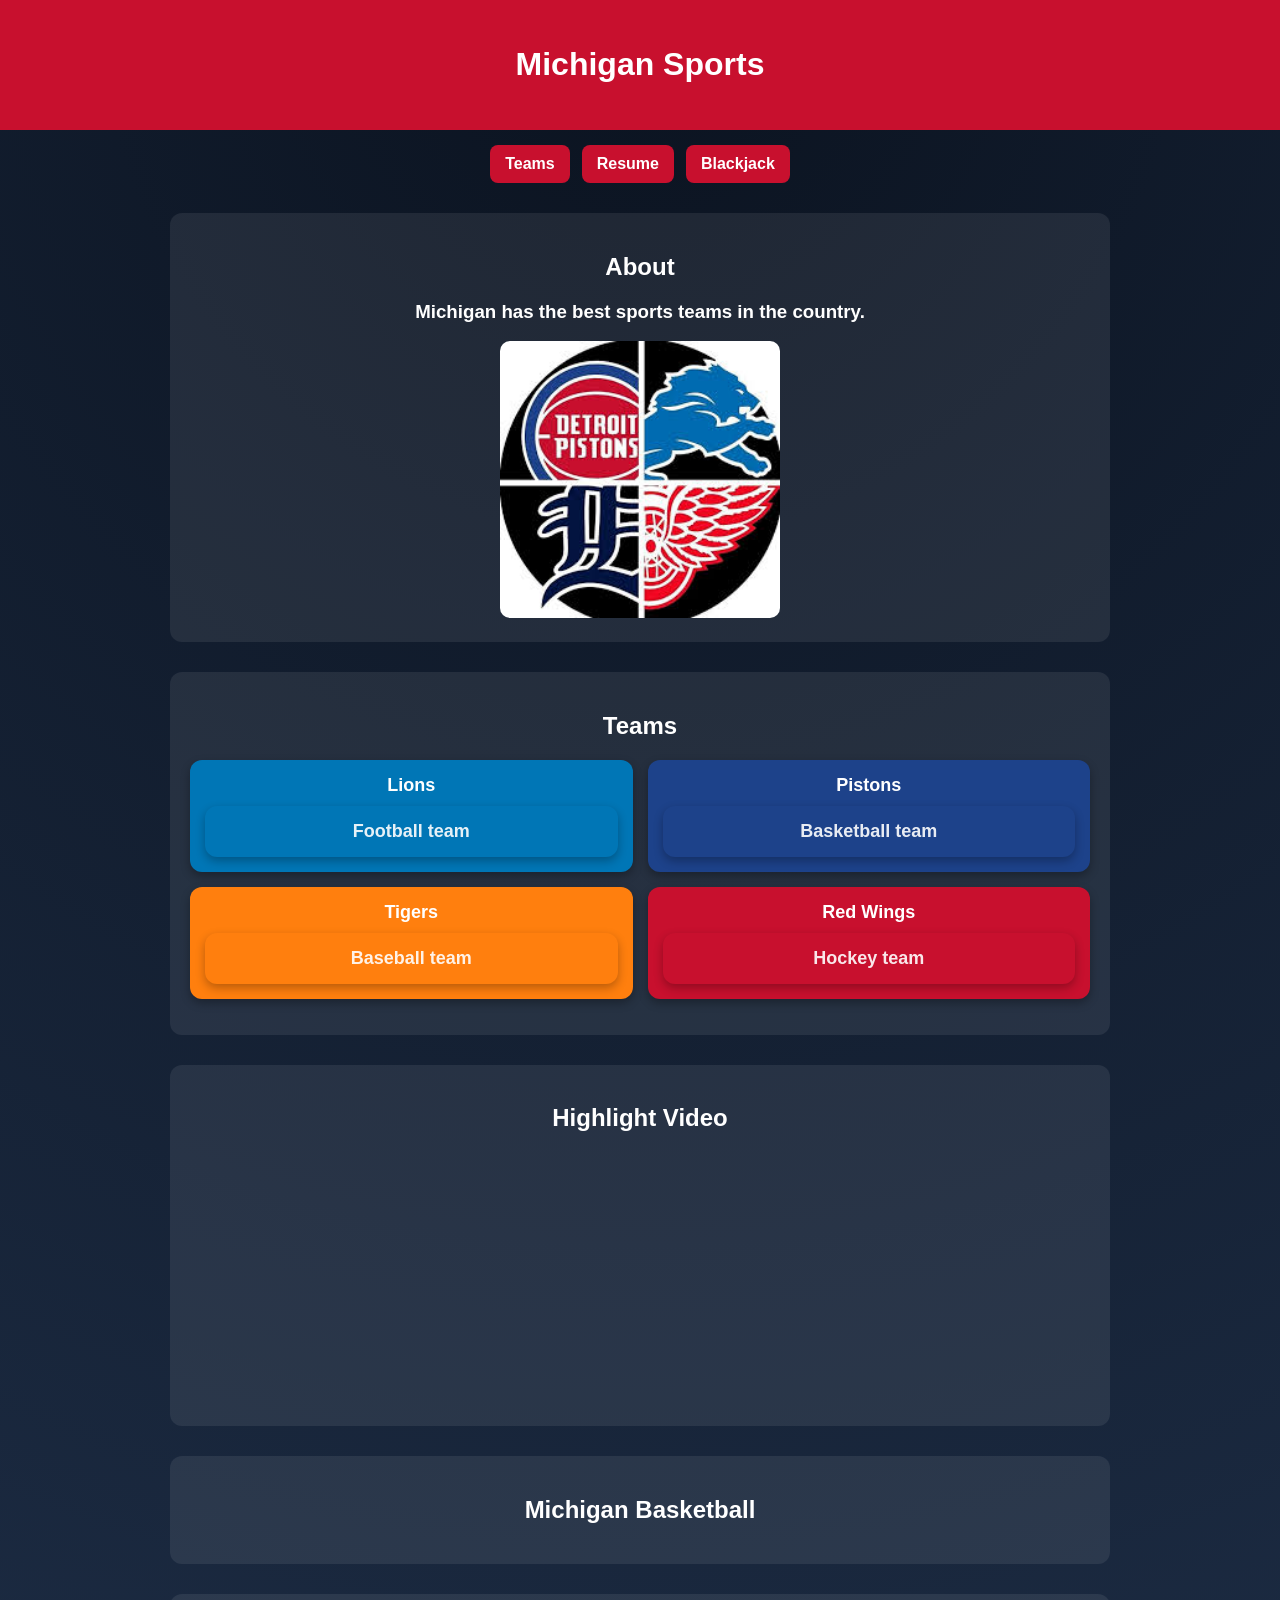
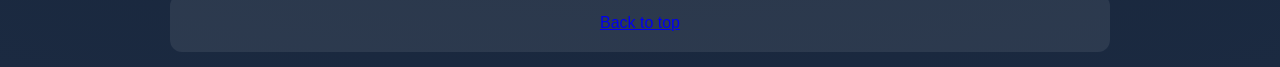
<file: fromScratch.html>
<!DOCTYPE html>
<html>
<head>
  <link href="mystyle.css" rel="stylesheet">
  <title>Michigan Sports</title>
</head>

<body>

    <!-- Header -->
    <div class="header">
        <h1>Michigan Sports</h1>
    </div>

    <div class="nav">
        <a class="button" href="#teams">Teams</a>
        <a class="button" href="index.html">Resume</a>
        <a class="button" href="webapp.html">Blackjack</a>
    </div>

    <!-- Intro -->
    <div class="box">
        <h2>About</h2>
        <h3>Michigan has the best sports teams in the country.</h3>
        <img src="detroit.jpeg" alt="All professional teams in Detroit">
    </div>

    <!-- Teams -->
    <div class="box" id="teams">
        <h2>Teams</h2>
        <ol>
            <li class="lions">Lions
                <ul><li>Football team</li></ul>
            </li>
            <li class="pistons">Pistons
                <ul><li>Basketball team</li></ul>
            </li>
            <li class="tigers">Tigers
                <ul><li>Baseball team</li></ul>
            </li>
            <li class="redwings">Red Wings
                <ul><li>Hockey team</li></ul>
            </li>
        </ol>
    </div>

    <!-- YouTube -->
    <div class="box">
        <h2>Highlight Video</h2>
        <iframe width="400" height="250"
            src="https://www.youtube.com/embed/hIdu0R9-fLU"
            frameborder="0"
            allowfullscreen>
        </iframe>
    </div>

    <!-- Tableau -->
    <div class="box">
        <h2>Michigan Basketball</h2>

        <div class='tableauPlaceholder' id='viz1776716819221' style='position: relative'>
            <noscript>
                <a href='#'>
                    <img alt='Tableau Viz'
                        src='https://public.tableau.com/static/images/7T/7TD5TTHXG/1_rss.png'
                        style='border: none' />
                </a>
            </noscript>

            <object class='tableauViz' style='display:none;'>
                <param name='host_url' value='https://public.tableau.com/' />
                <param name='embed_code_version' value='3' />
                <param name='path' value='shared/7TD5TTHXG' />
                <param name='toolbar' value='yes' />
                <param name='static_image'
                    value='https://public.tableau.com/static/images/7T/7TD5TTHXG/1.png' />
            </object>
        </div>

        <script type='text/javascript'>
            var divElement = document.getElementById('viz1776716819221');
            var vizElement = divElement.getElementsByTagName('object')[0];

            vizElement.style.width = '100%';
            vizElement.style.height = '600px';

            var scriptElement = document.createElement('script');
            scriptElement.src = 'https://public.tableau.com/javascripts/api/viz_v1.js';
            vizElement.parentNode.insertBefore(scriptElement, vizElement);
        </script>
    </div>

    <!-- Back link -->
    <div class="box">
        <a href="#top">Back to top</a>
    </div>

</body>
</html>
</file>
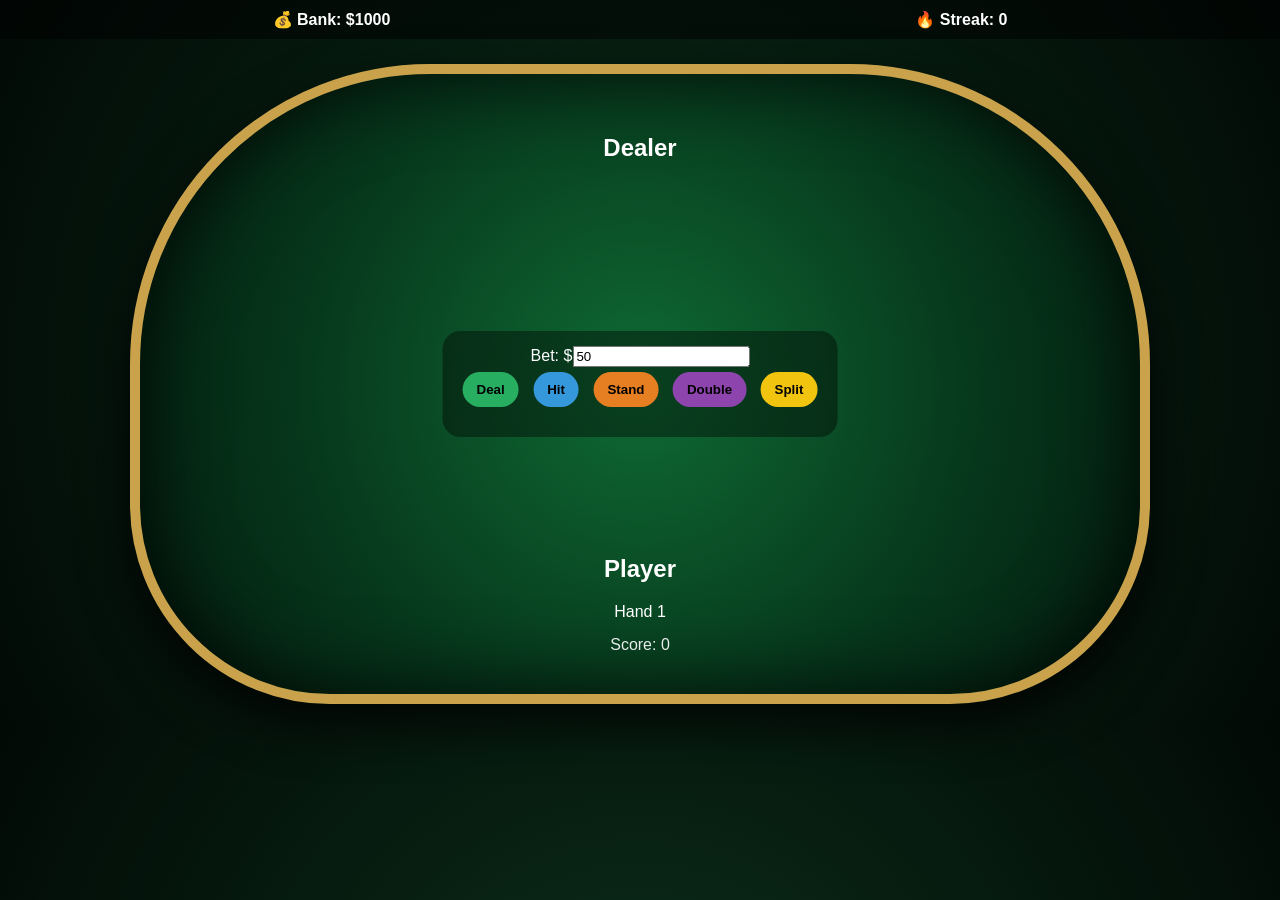
<file: webapp.html>
<!DOCTYPE html>
<html lang="en">
<head>
<meta charset="UTF-8"/>
<meta name="viewport" content="width=device-width, initial-scale=1.0"/>
<title>Blackjack Casino</title>

<style>
body {
    margin:0;
    font-family: Arial, sans-serif;
    background: radial-gradient(circle at center, #0b2e1a, #020a06);
    color:white;
}

.topbar {
    display:flex;
    justify-content:space-around;
    padding:10px;
    background:rgba(0,0,0,0.5);
    font-weight:bold;
}

/* TABLE */
.table {
    width:90%;
    max-width:1000px;
    height:620px;
    margin:25px auto;
    position:relative;
    background: radial-gradient(circle at center, #0f6a34 0%, #06361b 60%, #031a0d 100%);
    border-radius:300px 300px 200px 200px;
    border:10px solid #caa24b;
    box-shadow: inset 0 0 80px rgba(0,0,0,0.8),
                0 20px 50px rgba(0,0,0,0.8);
}

/* DEALER */
.dealer {
    position:absolute;
    top:40px;
    width:100%;
    text-align:center;
}

/* PLAYER */
.player {
    position:absolute;
    bottom:40px;
    width:100%;
    text-align:center;
}

.cards {
    display:flex;
    justify-content:center;
    gap:8px;
    margin-top:10px;
}

.card {
    width:55px;
    height:80px;
    background:white;
    color:black;
    border-radius:8px;
    display:flex;
    align-items:center;
    justify-content:center;
    font-weight:bold;
}

/* CONTROLS */
.controls {
    position:absolute;
    left:50%;
    top:50%;
    transform:translate(-50%,-50%);
    text-align:center;
    background:rgba(0,0,0,0.4);
    padding:15px;
    border-radius:18px;
}

button {
    margin:5px;
    padding:10px 14px;
    border:none;
    border-radius:50px;
    font-weight:bold;
    cursor:pointer;
}

.deal { background:#27ae60; }
.hit { background:#3498db; }
.stand { background:#e67e22; }
.double { background:#8e44ad; }
.split { background:#f1c40f; color:black; }

/* RESULT */
.result {
    margin-top:10px;
    font-size:22px;
    font-weight:bold;
}

/* SCORES */
.score {
    margin-top:5px;
    font-size:16px;
    opacity:0.9;
}
</style>
</head>

<body>

<div class="topbar">
<div>💰 Bank: $<span id="bank">1000</span></div>
<div>🔥 Streak: <span id="streak">0</span></div>
</div>

<div class="table">

<!-- DEALER -->
<div class="dealer">
    <h2>Dealer</h2>
    <div id="dealerCards" class="cards"></div>
    <div class="score" id="dealerScore"></div>
</div>

<!-- CONTROLS -->
<div class="controls">
    Bet: $<input id="bet" value="50"/><br>

    <button class="deal" onclick="deal()">Deal</button>
    <button class="hit" onclick="hit()">Hit</button>
    <button class="stand" onclick="stand()">Stand</button>
    <button class="double" onclick="doubleDown()">Double</button>
    <button class="split" onclick="split()">Split</button>

    <div class="result" id="result"></div>
</div>

<!-- PLAYER -->
<div class="player">
    <h2>Player</h2>
    <div id="playerArea"></div>
    <div class="score" id="playerScore"></div>
</div>

</div>

<script>

let deck=[], dealer=[];
let hands=[[]];
let active=0;

let bank=1000;
let bet=50;
let streak=0;
let gameOver=false;

function makeDeck(){
    const s=["♠","♥","♦","♣"];
    const v=["A","2","3","4","5","6","7","8","9","10","J","Q","K"];
    deck=[];
    for(let x of s) for(let y of v) deck.push({s:x,v:y});
    deck.sort(()=>Math.random()-0.5);
}

function val(c){
    if(["J","Q","K"].includes(c.v)) return 10;
    if(c.v==="A") return 11;
    return +c.v;
}

function score(h){
    let s=0,a=0;
    for(let c of h){
        s+=val(c);
        if(c.v==="A") a++;
    }
    while(s>21 && a--) s-=10;
    return s;
}

/* RENDER */
function render(){

    let html="";

    hands.forEach((h,i)=>{
        html+=`
        <div>
            <div>Hand ${i+1}</div>
            <div class="cards">
                ${h.map(c=>`<div class="card">${c.v}${c.s}</div>`).join("")}
            </div>
        </div>
        `;
    });

    document.getElementById("playerArea").innerHTML=html;

    // Dealer cards (hidden first card while playing)
    document.getElementById("dealerCards").innerHTML=
        dealer.map((c,i)=>
            gameOver
            ? `<div class="card">${c.v}${c.s}</div>`
            : (i===0?`<div class="card">🂠</div>`:`<div class="card">${c.v}${c.s}</div>`)
        ).join("");

    // 👇 FIX: PLAYER SCORE ALWAYS VISIBLE
    document.getElementById("playerScore").innerText =
        "Score: " + score(hands[active]);

    // 👇 FIX: DEALER SCORE ALWAYS VISIBLE (partial or full)
    document.getElementById("dealerScore").innerText =
        gameOver
        ? "Score: " + score(dealer)
        : "Score: " + val(dealer[1]); // shows visible card during play

    document.getElementById("bank").innerText=bank;
    document.getElementById("streak").innerText=streak;
}

/* DEAL */
function deal(){
    bet=+document.getElementById("bet").value;
    if(bet>bank) return alert("Not enough money");

    bank-=bet;

    makeDeck();
    dealer=[deck.pop(),deck.pop()];
    hands=[[deck.pop(),deck.pop()]];

    active=0;
    gameOver=false;

    document.getElementById("result").innerText="";
    render();
}

/* HIT */
function hit(){
    if(gameOver) return;

    hands[active].push(deck.pop());

    if(score(hands[active])>21) next();

    render();
}

/* STAND */
function stand(){
    next();
}

function next(){
    active++;
    if(active>=hands.length) finish();
    render();
}

/* DOUBLE */
function doubleDown(){
    if(bank<bet) return;

    bank-=bet;
    bet*=2;

    hands[active].push(deck.pop());
    next();
}

/* SPLIT */
function split(){
    let h=hands[0];

    if(h.length!==2 || h[0].v!==h[1].v)
        return alert("Can only split matching cards");

    if(bank<bet) return;

    bank-=bet;

    hands=[
        [h[0],deck.pop()],
        [h[1],deck.pop()]
    ];

    active=0;
    render();
}

/* FINISH */
function finish(){

    while(score(dealer)<17){
        dealer.push(deck.pop());
    }

    let d=score(dealer);
    let win=0,loss=0;

    hands.forEach(h=>{
        let p=score(h);

        if(p>21) loss++;
        else if(d>21 || p>d){
            win++;
            bank+=bet*2;
        }
        else if(p<d) loss++;
        else bank+=bet;
    });

    gameOver=true;

    if(win>loss){
        streak++;
        document.getElementById("result").innerText="🎉 YOU WIN!";
    } else if(loss>win){
        streak=0;
        document.getElementById("result").innerText="💀 YOU LOSE!";
    } else {
        document.getElementById("result").innerText="🤝 PUSH";
    }

    render();
}

render();

</script>

</body>
</html>
</file>
<file: mystyle.css>
/* Background */
body {
    margin: 0;
    font-family: Arial, Helvetica, sans-serif;
    background: radial-gradient(circle at top, #0b1320, #1b2a41);
    color: white;

    display: flex;
    flex-direction: column;
    align-items: center;
}

/* Header */
.header {
    width: 100%;
    text-align: center;
    padding: 25px;
    background: #c8102e;
}

/* NAV */
.nav {
    display: flex;
    justify-content: center;
    gap: 12px;
    margin: 15px;
}

/* ALL BUTTONS RED */
.button {
    background: #c8102e;
    color: white;
    padding: 10px 15px;
    border-radius: 8px;
    text-decoration: none;
    font-weight: bold;
    transition: 0.2s;
}

.button:hover {
    transform: scale(1.05);
    opacity: 0.85;
}

/* BOXES */
.box {
    width: 75%;
    max-width: 900px;
    margin: 15px;
    padding: 20px;
    background: rgba(255, 255, 255, 0.08);
    border-radius: 12px;
    text-align: center;
}

/* IMAGE */
img {
    width: 280px;
    border-radius: 10px;
}

/* ========================= */
/* TEAMS GRID               */
/* ========================= */

#teams ol {
    list-style: none;
    padding: 0;
    display: grid;
    grid-template-columns: 1fr 1fr;
    gap: 15px;
}

/* base team card */
#teams li {
    padding: 15px;
    border-radius: 12px;
    font-size: 18px;
    font-weight: bold;
    text-align: center;
    box-shadow: 0 4px 10px rgba(0,0,0,0.3);
}

/* individual team colors */
.lions {
    background: #0076b6; /* blue */
}

.pistons {
    background: #1d428a; /* darker blue */
}

.tigers {
    background: #ff7f0e; /* orange */
}

.redwings {
    background: #c8102e; /* red */
}

/* nested list */
#teams ul {
    margin-top: 10px;
    padding: 0;
    list-style: none;
    font-weight: normal;
    font-size: 14px;
    opacity: 0.9;
}

/* iframe */
iframe {
    border-radius: 10px;
}
</file>
